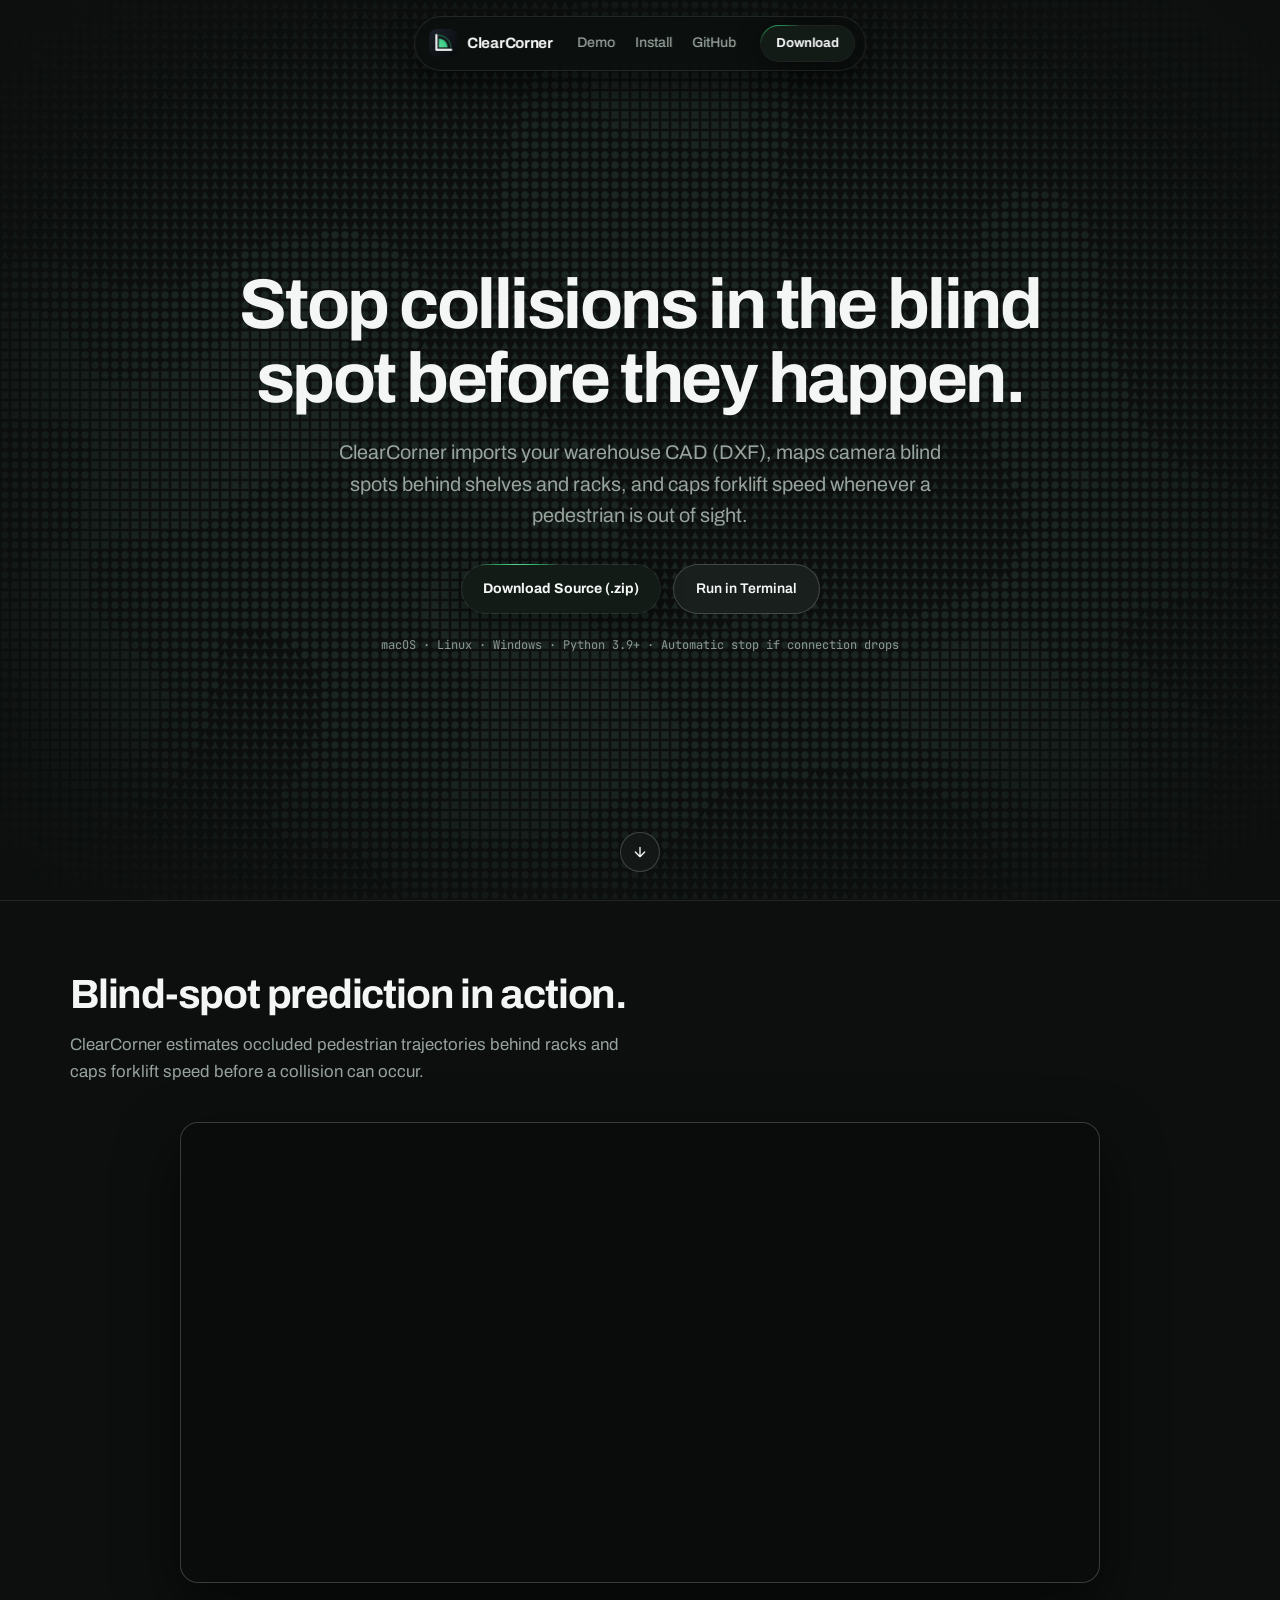
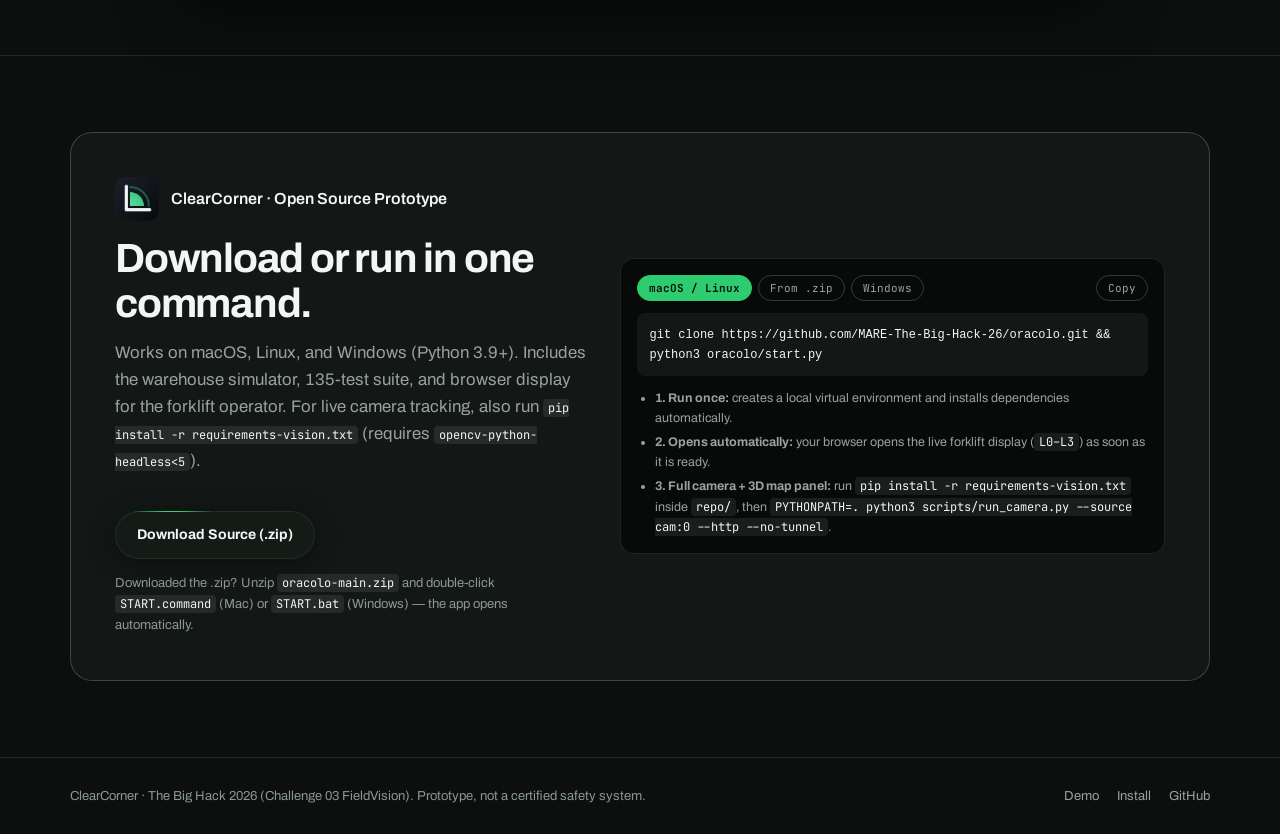
<file: landing/index.html>
<!DOCTYPE html>
<html lang="en">
<head>
  <meta charset="UTF-8" />
  <meta name="viewport" content="width=device-width, initial-scale=1.0" />
  <title>ClearCorner — Industrial Blind-Spot Detection</title>
  <link rel="icon" href="icon.png" type="image/png" />
  <link rel="apple-touch-icon" href="icon.png" />
  <link rel="preconnect" href="https://fonts.googleapis.com" />
  <link rel="preconnect" href="https://fonts.gstatic.com" crossorigin />
  <link href="https://fonts.googleapis.com/css2?family=Archivo:wght@400;500;600;700&family=JetBrains+Mono:wght@400;600&display=swap" rel="stylesheet" />
  <link rel="stylesheet" href="tokens.css" />
  <link rel="stylesheet" href="styles.css" />
</head>
<body>
  <nav class="navbar" aria-label="Primary">
    <a href="#top" class="nav-brand">
      <img class="app-icon-img" src="icon.png" alt="ClearCorner icon" width="28" height="28" />
      <span>ClearCorner</span>
    </a>
    <div class="nav-links">
      <a href="#demo">Demo</a>
      <a href="#install">Install</a>
      <a href="https://github.com/MARE-The-Big-Hack-26/oracolo" target="_blank" rel="noopener noreferrer">GitHub</a>
    </div>
    <a class="btn-primary btn-nav" href="https://github.com/MARE-The-Big-Hack-26/oracolo/archive/refs/heads/main.zip">Download</a>
  </nav>

  <header id="top" class="hero">
    <div class="waves" id="waves" aria-hidden="true"></div>
    <div class="container hero-content">
      <h1>Stop collisions in the blind spot before they happen.</h1>
      <p class="hero-sub">
        ClearCorner imports your warehouse CAD (DXF), maps camera blind spots behind shelves and racks, and caps forklift speed whenever a pedestrian is out of sight.
      </p>
      <div class="hero-cta">
        <a class="btn-primary" href="https://github.com/MARE-The-Big-Hack-26/oracolo/archive/refs/heads/main.zip">Download Source (.zip)</a>
        <a class="btn-secondary" href="#install">Run in Terminal</a>
      </div>
      <div class="os-note">macOS · Linux · Windows · Python 3.9+ · Automatic stop if connection drops</div>
    </div>
    <a class="v2-defiler" href="#demo" aria-label="Scroll to interactive simulator">
      <svg viewBox="0 0 24 24" fill="none" stroke="currentColor" stroke-width="2" stroke-linecap="round" stroke-linejoin="round"><path d="M12 5v14M19 12l-7 7-7-7"/></svg>
    </a>
  </header>

  <section id="demo" class="demo-section">
    <div class="container">
      <h2>Blind-spot prediction in action.</h2>
      <p class="section-lead">ClearCorner estimates occluded pedestrian trajectories behind racks and caps forklift speed before a collision can occur.</p>

      <div class="video-shell">
        <video id="demo-video" autoplay muted loop playsinline preload="metadata" src="demo-blindspot.mp4"></video>
      </div>
    </div>
  </section>

  <section id="install" class="section">
    <div class="container">
      <div class="install-box">
        <div>
          <div class="install-brand">
            <img class="app-icon-img app-icon-img-lg" src="icon.png" alt="ClearCorner icon" width="44" height="44" />
            <span>ClearCorner · Open Source Prototype</span>
          </div>
          <h2>Download or run in one command.</h2>
          <p class="section-lead">
            Works on macOS, Linux, and Windows (Python 3.9+). Includes the warehouse simulator, 135-test suite, and browser display for the forklift operator. For live camera tracking, also run <code>pip install -r requirements-vision.txt</code> (requires <code>opencv-python-headless&lt;5</code>).
          </p>
          <a class="btn-primary" href="https://github.com/MARE-The-Big-Hack-26/oracolo/archive/refs/heads/main.zip">Download Source (.zip)</a>
          <p class="zip-note">Downloaded the .zip? Unzip <code>oracolo-main.zip</code> and double-click <code>START.command</code> (Mac) or <code>START.bat</code> (Windows) — the app opens automatically.</p>
        </div>

        <div class="cli-card">
          <div class="cli-head">
            <div class="os-tabs" role="tablist">
              <button class="os-tab active" data-os="unix" type="button">macOS / Linux</button>
              <button class="os-tab" data-os="zip" type="button">From .zip</button>
              <button class="os-tab" data-os="windows" type="button">Windows</button>
            </div>
            <button id="copy-cmd" class="copy-btn" type="button">Copy</button>
          </div>
          <pre class="cli-code"><code id="cli-cmd">git clone https://github.com/MARE-The-Big-Hack-26/oracolo.git && python3 oracolo/start.py</code></pre>
          <ul class="cli-steps">
            <li><b>1. Run once:</b> creates a local virtual environment and installs dependencies automatically.</li>
            <li><b>2. Opens automatically:</b> your browser opens the live forklift display (<code>L0–L3</code>) as soon as it is ready.</li>
            <li><b>3. Full camera + 3D map panel:</b> run <code>pip install -r requirements-vision.txt</code> inside <code>repo/</code>, then <code>PYTHONPATH=. python3 scripts/run_camera.py --source cam:0 --http --no-tunnel</code>.</li>
          </ul>
        </div>
      </div>
    </div>
  </section>

  <footer class="footer">
    <div class="container footer-inner">
      <span>ClearCorner · The Big Hack 2026 (Challenge 03 FieldVision). Prototype, not a certified safety system.</span>
      <div class="footer-links">
        <a href="#demo">Demo</a>
        <a href="#install">Install</a>
        <a href="https://github.com/MARE-The-Big-Hack-26/oracolo" target="_blank" rel="noopener noreferrer">GitHub</a>
      </div>
    </div>
  </footer>

  <script type="module">
    import { shapeWaves } from "./waves.js";
    const wavesEl = document.getElementById("waves");
    if (wavesEl) shapeWaves(wavesEl);
  </script>
  <script defer src="app.js"></script>
</body>
</html>
</file>
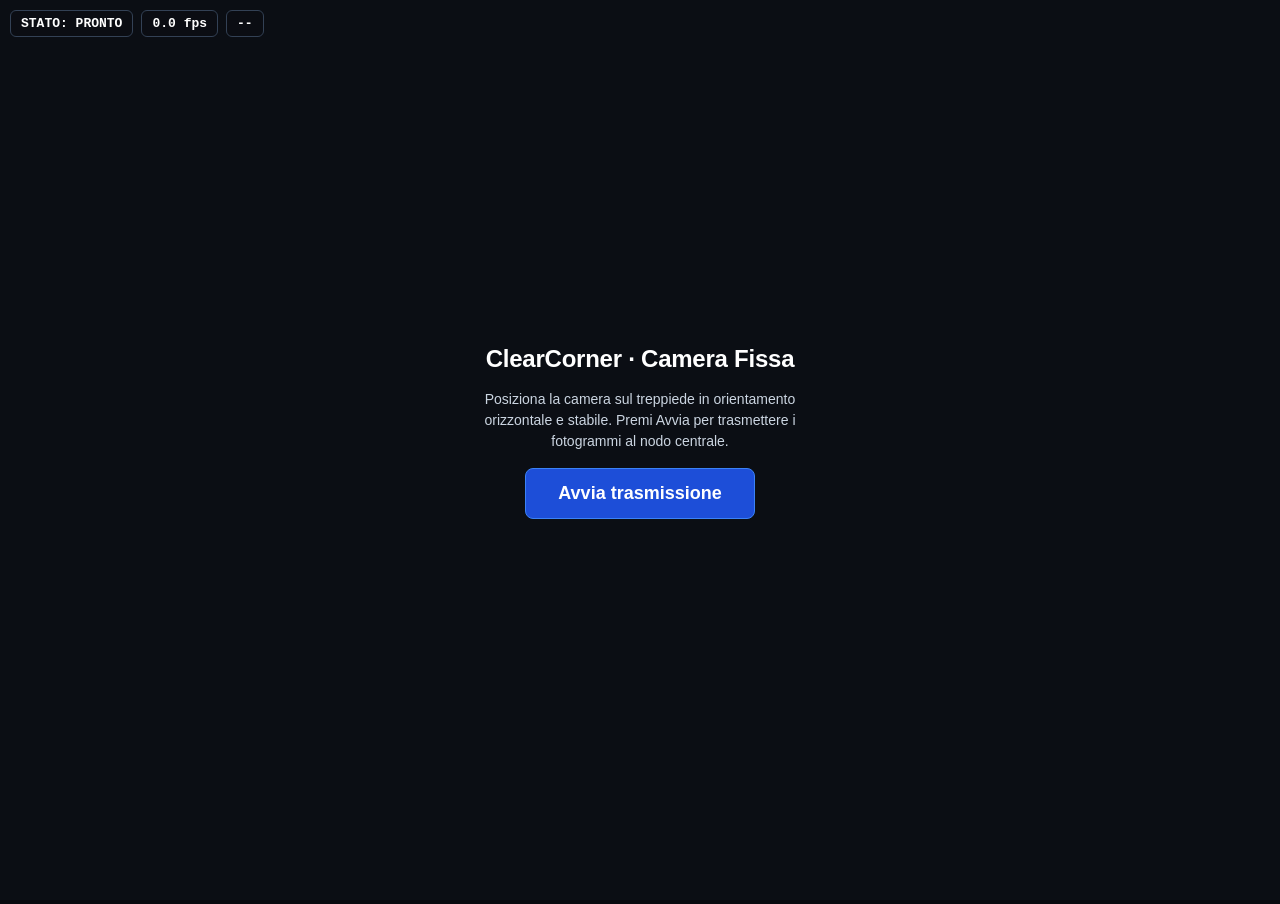
<file: repo/oracolo/vision/web/camera.html>
<!doctype html><html lang="it"><head><meta charset="utf-8">
<meta name="viewport" content="width=device-width,initial-scale=1,viewport-fit=cover">
<title>ClearCorner - Camera Fissa</title><style>
*{box-sizing:border-box}
::selection{background:#1d4ed8;color:#ffffff}
html,body{margin:0;height:100%;background:#07090e;color:#f8fafc;font-family:-apple-system,BlinkMacSystemFont,"Segoe UI",Roboto,sans-serif;font-variant-numeric:tabular-nums;-webkit-font-smoothing:antialiased}
button:focus-visible{outline:2px solid #38bdf8;outline-offset:2px}
video{width:100%;height:100%;object-fit:contain;background:#000000}
#hud{position:fixed;left:10px;right:10px;top:calc(env(safe-area-inset-top,0px) + 10px);display:flex;gap:8px;flex-wrap:wrap;font-size:13px;font-family:ui-monospace,SFMono-Regular,Menlo,monospace}
#hud span{background:rgba(11,14,20,.82);border:1px solid #334155;color:#ffffff;padding:5px 10px;border-radius:6px;font-weight:600}
#start{position:fixed;inset:0;display:flex;flex-direction:column;align-items:center;justify-content:center;background:#0b0e14;gap:16px;text-align:center;padding:24px}
.brand{font-family:ui-monospace,SFMono-Regular,Menlo,monospace;font-size:12px;font-weight:700;letter-spacing:.08em;text-transform:uppercase;padding:4px 10px;border-radius:4px;background:#1e293b;color:#ffffff;border:1px solid #334155}
h2{margin:0;font-size:24px;color:#ffffff;letter-spacing:-.01em}
button{font-size:18px;font-weight:700;padding:14px 32px;border-radius:8px;border:1px solid #3b82f6;background:#1d4ed8;color:#ffffff;cursor:pointer}
button:hover{background:#1e40af}
p{margin:0;color:#cbd5e1;font-size:14px;max-width:360px;line-height:1.5}
#err{color:#f87171;font-size:13px;font-weight:600;max-width:360px;min-height:20px}
</style></head><body>
<div id="start">
  <h2>ClearCorner · Camera Fissa</h2>
  <p>Posiziona la camera sul treppiede in orientamento orizzontale e stabile. Premi Avvia per trasmettere i fotogrammi al nodo centrale.</p>
  <button id="go" type="button">Avvia trasmissione</button>
  <div id="err"></div>
</div>
<video id="v" playsinline autoplay muted></video><canvas id="c" hidden></canvas>
<div id="hud"><span id="s1">STATO: PRONTO</span><span id="s2">0.0 fps</span><span id="s3">--</span></div>
<script>
const qs = new URLSearchParams(location.search);  // /camera?w=640&q=0.5&fps=8 per collegamenti lenti (4G)
const W = Math.min(1920, Math.max(320, +qs.get('w') || 800)), FPS = Math.min(30, Math.max(2, +qs.get('fps') || 20)), Q = Math.min(0.95, Math.max(0.3, +qs.get('q') || 0.62));
let sent = 0, errs = 0, inflight = false, t0 = performance.now();
const v = document.getElementById('v'), c = document.getElementById('c');
async function start() {
  const err = document.getElementById('err');
  if (!navigator.mediaDevices || !navigator.mediaDevices.getUserMedia) {
    err.textContent = 'Camera non disponibile: apri la pagina in HTTPS (https://...) e accetta il certificato.'; return;
  }
  try {
    const stream = await navigator.mediaDevices.getUserMedia({ video: { facingMode: 'environment', width: { ideal: 1920 }, height: { ideal: 1080 }, frameRate: { ideal: 30 } }, audio: false });
    v.srcObject = stream; await v.play();
    document.getElementById('start').style.display = 'none';
    try { await navigator.wakeLock.request('screen'); } catch (e) {}
    setInterval(tick, 1000 / FPS); setInterval(stats, 1000);
  } catch (e) { err.textContent = 'Errore accesso camera: ' + e.name + ' - ' + e.message; }
}
function tick() {
  if (inflight || !v.videoWidth) return;
  const k = Math.min(1, W / v.videoWidth);
  c.width = Math.round(v.videoWidth * k); c.height = Math.round(v.videoHeight * k);
  c.getContext('2d').drawImage(v, 0, 0, c.width, c.height);
  inflight = true;
  c.toBlob(async (b) => {
    try { const r = await fetch('/frame', { method: 'POST', body: b }); if (r.ok || r.status === 204) sent++; else errs++; }
    catch (e) { errs++; }
    inflight = false;
  }, 'image/jpeg', Q);
}
function stats() {
  const dt = (performance.now() - t0) / 1000;
  document.getElementById('s1').textContent = 'FRAME: ' + sent;
  document.getElementById('s2').textContent = (sent / dt).toFixed(1) + ' fps';
  document.getElementById('s3').textContent = errs ? ('ERRORI: ' + errs) : (v.videoWidth + 'x' + v.videoHeight);
}
document.getElementById('go').addEventListener('click', start);
if (location.search.indexOf('auto') >= 0) start();
</script></body></html>
</file>
<file: landing/tokens.css>
:root {
  --bg: #0c0f0e;
  --bg-elevated: #131816;
  --bg-surface: #181f1c;
  --bg-nav: rgba(12, 15, 14, 0.82);
  --text: #f4f6f5;
  --text-muted: #98a39d;
  --text-dim: #8c9892;
  --border: rgba(244, 246, 245, 0.1);
  --border-strong: rgba(244, 246, 245, 0.2);
  --emerald: #2ecc71;
  --emerald-deep: #1e5c3f;
  --emerald-glow: rgba(46, 204, 113, 0.14);
  --amber: #f59e0b;
  --red: #ef4444;
  --ease-out: cubic-bezier(0.16, 1, 0.3, 1);
}

*, *::before, *::after { box-sizing: border-box; }

html {
  scroll-behavior: smooth;
  scroll-padding-top: 88px;
  scrollbar-color: var(--emerald-deep) var(--bg);
}

body {
  margin: 0;
  background: var(--bg);
  color: var(--text);
  font-family: "Archivo", -apple-system, BlinkMacSystemFont, sans-serif;
  line-height: 1.6;
  font-variant-numeric: tabular-nums;
  -webkit-font-smoothing: antialiased;
}

::selection {
  background: var(--emerald);
  color: #08120c;
}

:focus-visible {
  outline: 2px solid var(--emerald);
  outline-offset: 3px;
}

.container {
  width: min(1140px, calc(100% - 40px));
  margin: 0 auto;
}

.navbar {
  position: fixed;
  top: 16px;
  left: 50%;
  transform: translateX(-50%);
  z-index: 40;
  display: flex;
  align-items: center;
  gap: 24px;
  padding: 8px 10px 8px 14px;
  border-radius: 9999px;
  background: var(--bg-nav);
  backdrop-filter: blur(18px) saturate(160%);
  -webkit-backdrop-filter: blur(18px) saturate(160%);
  border: 1px solid var(--border);
  box-shadow: 0 12px 32px rgba(0, 0, 0, 0.45);
  white-space: nowrap;
}

.nav-brand {
  display: inline-flex;
  align-items: center;
  gap: 10px;
  text-decoration: none;
  color: var(--text);
  font-weight: 700;
  font-size: 15px;
  letter-spacing: -0.02em;
}

.app-icon-img {
  width: 28px;
  height: 28px;
  border-radius: 7px;
  display: block;
  object-fit: cover;
}

.app-icon-img-lg {
  width: 44px;
  height: 44px;
  border-radius: 11px;
}

.nav-links {
  display: flex;
  align-items: center;
  gap: 20px;
}

.nav-links a {
  text-decoration: none;
  color: var(--text-muted);
  font-size: 14px;
  font-weight: 500;
  transition: color 0.18s ease;
}

.nav-links a:hover { color: var(--text); }

@keyframes btn-beam-fluid {
  0% { top: 0%; left: 50%; }
  19% { top: 0%; left: calc(100% - 18px); }
  25% { top: 50%; left: 100%; }
  31% { top: 100%; left: calc(100% - 18px); }
  50% { top: 100%; left: 50%; }
  69% { top: 100%; left: 18px; }
  75% { top: 50%; left: 0%; }
  81% { top: 0%; left: 18px; }
  100% { top: 0%; left: 50%; }
}

.btn-primary {
  --btn-fond: #131b17;
  position: relative;
  overflow: hidden;
  isolation: isolate;
  display: inline-flex;
  align-items: center;
  justify-content: center;
  gap: 8px;
  padding: 13px 22px;
  border-radius: 9999px;
  background: rgba(255, 255, 255, 0.08);
  color: var(--text);
  font-size: 14px;
  font-weight: 700;
  white-space: nowrap;
  text-decoration: none;
  border: none;
  cursor: pointer;
  box-shadow: 0 4px 24px rgba(0, 0, 0, 0.45);
  transition: transform 0.2s var(--ease-out), box-shadow 0.2s ease;
}

.btn-primary::before {
  content: "";
  position: absolute;
  width: 86px;
  height: 86px;
  transform: translate(-50%, -50%);
  border-radius: 50%;
  background: radial-gradient(circle, #ffffff 0%, rgba(46, 204, 113, 0.9) 38%, rgba(46, 204, 113, 0.25) 65%, transparent 78%);
  z-index: -2;
  pointer-events: none;
  animation: btn-beam-fluid 4s linear infinite;
}

.btn-primary::after {
  content: "";
  position: absolute;
  inset: 1px;
  border-radius: 9999px;
  background: var(--btn-fond);
  z-index: -1;
  pointer-events: none;
}

.btn-primary:hover {
  transform: translateY(-1px);
  color: #ffffff;
  box-shadow: 0 10px 30px rgba(0, 0, 0, 0.55);
}

.btn-primary:hover::before {
  width: 220px;
  height: 220px;
  filter: blur(14px);
}

.btn-primary:hover::after {
  background: radial-gradient(circle 140px at var(--mx, 50%) var(--my, 50%), rgba(46, 204, 113, 0.35) 0%, rgba(19, 36, 27, 0.9) 55%, #131b17 100%);
  box-shadow: inset 0 1px 1px rgba(255, 255, 255, 0.3);
}

.btn-primary.is-tracking::before {
  animation: none;
  left: var(--mx, 50%);
  top: var(--my, 50%);
}

.btn-nav { padding: 8px 16px; font-size: 13px; }

.btn-secondary {
  display: inline-flex;
  align-items: center;
  gap: 8px;
  padding: 13px 22px;
  border-radius: 9999px;
  background: var(--bg-surface);
  color: var(--text);
  font-size: 14px;
  font-weight: 600;
  text-decoration: none;
  border: 1px solid var(--border-strong);
  transition: transform 0.2s var(--ease-out), border-color 0.18s ease;
}

.btn-secondary:hover {
  transform: translateY(-1px);
  border-color: var(--emerald);
}
</file>
<file: landing/styles.css>
.hero {
  min-height: 100svh;
  display: flex;
  flex-direction: column;
  justify-content: center;
  align-items: center;
  text-align: center;
  padding: 96px 20px 72px;
  position: relative;
  overflow: hidden;
}

.waves {
  position: absolute;
  inset: 0;
  width: 100%;
  height: 100%;
  pointer-events: none;
  z-index: 0;
}

.hero-content {
  position: relative;
  z-index: 1;
  max-width: 820px;
  margin: 0 auto;
  display: flex;
  flex-direction: column;
  align-items: center;
}

h1 {
  font-size: clamp(2.75rem, 5.6vw, 4.4rem);
  font-weight: 700;
  line-height: 1.04;
  letter-spacing: -0.035em;
  text-wrap: balance;
  margin: 0 0 22px;
}

.hero-sub {
  font-size: clamp(1.05rem, 1.6vw, 1.24rem);
  color: var(--text-muted);
  max-width: 56ch;
  margin: 0 0 32px;
}

.hero-cta {
  display: flex;
  flex-wrap: wrap;
  justify-content: center;
  gap: 12px;
  margin-bottom: 22px;
}

.os-note {
  font-family: "JetBrains Mono", monospace;
  font-size: 12px;
  color: var(--text-dim);
}

.v2-defiler {
  position: absolute;
  left: 50%;
  bottom: 28px;
  transform: translateX(-50%);
  z-index: 2;
  display: grid;
  place-items: center;
  width: 40px;
  height: 40px;
  border-radius: 50%;
  border: 1px solid var(--border-strong);
  background: var(--bg-elevated);
  color: var(--text);
  transition: transform 0.2s var(--ease-out), border-color 0.2s ease, background 0.2s ease;
}

.v2-defiler:hover {
  border-color: var(--emerald);
  background: var(--emerald);
  color: #07130c;
  transform: translateX(-50%) translateY(2px);
}

.v2-defiler svg { width: 16px; height: 16px; }

.demo-section { padding: 72px 0; border-top: 1px solid var(--border); }

.video-shell {
  max-width: 920px;
  margin: 0 auto;
  border-radius: 18px;
  overflow: hidden;
  border: 1px solid var(--border-strong);
  background: #090c0b;
  box-shadow: 0 24px 60px rgba(0, 0, 0, 0.55);
}
.video-shell video { width: 100%; height: auto; display: block; }

.section {
  padding: 76px 0;
  border-top: 1px solid var(--border);
  scroll-margin-top: 96px;
}

#demo { scroll-margin-top: 96px; }

.zip-note {
  margin: 14px 0 0;
  font-size: 13px;
  color: var(--text-dim);
}

.zip-note code, .section-lead code, .cli-steps code {
  font-family: "JetBrains Mono", monospace;
  font-size: 12px;
  color: var(--text);
  background: rgba(244, 246, 245, 0.08);
  padding: 1px 5px;
  border-radius: 4px;
}

.cli-steps {
  margin: 12px 0 0;
  padding-left: 18px;
  font-size: 12.5px;
  color: var(--text-muted);
  display: flex;
  flex-direction: column;
  gap: 4px;
}

h2 {
  font-size: clamp(1.85rem, 3.2vw, 2.55rem);
  font-weight: 700;
  letter-spacing: -0.03em;
  line-height: 1.1;
  margin: 0 0 14px;
}

.section-lead {
  color: var(--text-muted);
  max-width: 58ch;
  margin: 0 0 36px;
  font-size: 1.05rem;
}

.install-box {
  background: var(--bg-elevated);
  border: 1px solid var(--border-strong);
  border-radius: 22px;
  padding: clamp(24px, 4vw, 44px);
  display: grid;
  grid-template-columns: minmax(0, 1fr) minmax(0, 1.15fr);
  gap: 32px;
  align-items: center;
}

.install-box > * { min-width: 0; }

.install-brand {
  display: flex;
  align-items: center;
  gap: 12px;
  margin-bottom: 16px;
  font-weight: 600;
}

.cli-card {
  min-width: 0;
  max-width: 100%;
  background: #080a09;
  border: 1px solid var(--border);
  border-radius: 14px;
  padding: 16px;
}

.cli-head {
  display: flex;
  justify-content: space-between;
  align-items: center;
  margin-bottom: 12px;
}

.os-tabs { display: flex; gap: 6px; }

.os-tab, .copy-btn {
  font-family: "JetBrains Mono", monospace;
  font-size: 11px;
  padding: 5px 11px;
  border-radius: 9999px;
  border: 1px solid var(--border-strong);
  background: transparent;
  color: var(--text-muted);
  cursor: pointer;
}

.os-tab.active {
  background: var(--emerald);
  color: #07130c;
  border-color: var(--emerald);
  font-weight: 700;
}

.copy-btn:hover { color: var(--text); border-color: var(--text-muted); }

.cli-code {
  margin: 0;
  padding: 12px;
  border-radius: 8px;
  background: var(--bg-elevated);
  color: var(--text);
  font-family: "JetBrains Mono", monospace;
  font-size: 12px;
  line-height: 1.55;
  white-space: pre-wrap;
  overflow-wrap: anywhere;
}

.footer {
  border-top: 1px solid var(--border);
  padding: 28px 0;
  font-size: 13px;
  color: var(--text-dim);
}

.footer-inner {
  display: flex;
  justify-content: space-between;
  flex-wrap: wrap;
  gap: 16px;
}

.footer-links { display: flex; gap: 18px; }
.footer-links a { color: var(--text-muted); text-decoration: none; }
.footer-links a:hover { color: var(--text); }

@media (max-width: 860px) {
  .nav-links { display: none; }
  .install-box { grid-template-columns: 1fr; }
}
</file>
